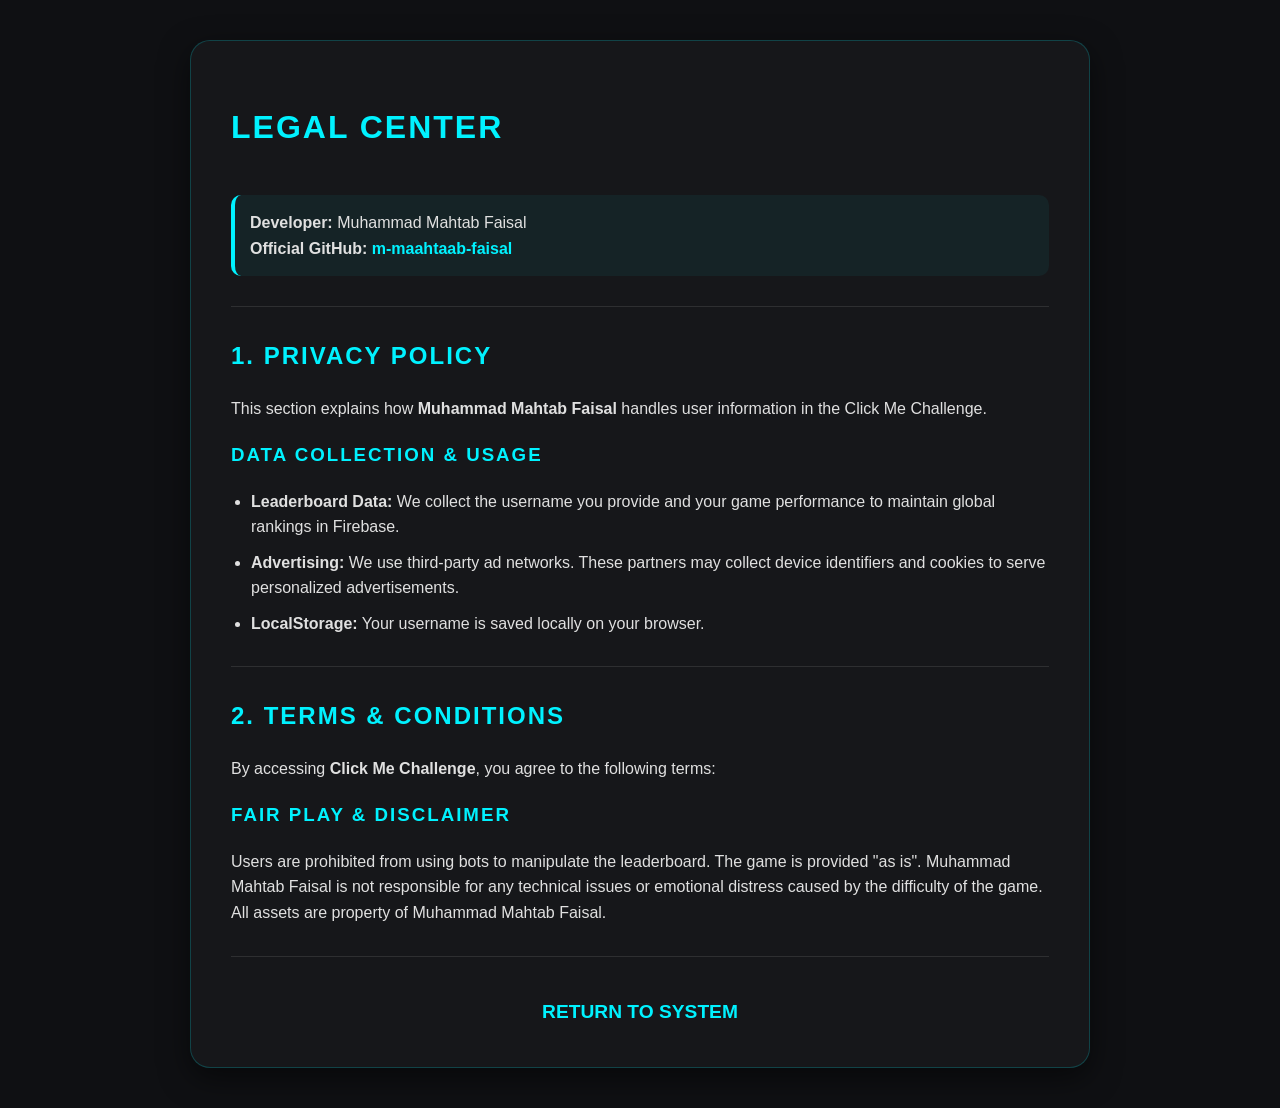
<file: privacy.html>
<!DOCTYPE html>
<html lang="en">
<head>
    <meta charset="UTF-8">
    <meta name="viewport" content="width=device-width, initial-scale=1.0">
    <title>Legal - Click Me Challenge</title>
    <style>
        body { font-family: 'Segoe UI', sans-serif; line-height: 1.6; background-color: #0f1013; color: #e0e0e0; padding: 40px; max-width: 900px; margin: auto; }
        h1, h2, h3 { color: #00f2ff; text-transform: uppercase; letter-spacing: 2px; }
        a { color: #00f2ff; text-decoration: none; font-weight: bold; border-bottom: 1px solid transparent; transition: 0.3s; }
        a:hover { border-bottom: 1px solid #00f2ff; }
        .container { background: rgba(255, 255, 255, 0.03); padding: 40px; border-radius: 20px; border: 1px solid rgba(0, 242, 255, 0.2); box-shadow: 0 10px 30px rgba(0,0,0,0.5); }
        .dev-box { background: rgba(0, 242, 255, 0.05); padding: 15px; border-radius: 10px; border-left: 4px solid #00f2ff; margin-bottom: 30px; }
        hr { border: 0; border-top: 1px solid rgba(255,255,255,0.1); margin: 30px 0; }
        ul { padding-left: 20px; } li { margin-bottom: 10px; }
    </style>
</head>
<body>
    <div class="container">
        <h1>Legal Center</h1>

        <div style="display: flex; justify-content: center; margin: 20px 0;">
            <script>
              atOptions = {
                'key' : 'bace2de2824853ea411ee35e419b4945',
                'format' : 'iframe',
                'height' : 250,
                'width' : 300,
                'params' : {}
              };
            </script>
            <script src="https://www.highperformanceformat.com/bace2de2824853ea411ee35e419b4945/invoke.js"></script>
        </div>

        <div class="dev-box">
            <strong>Developer:</strong> Muhammad Mahtab Faisal<br>
            <strong>Official GitHub:</strong> <a href="https://github.com/m-maahtaab-faisal" target="_blank">m-maahtaab-faisal</a>
        </div>
        <hr>
        <h2>1. Privacy Policy</h2>
        <p>This section explains how <strong>Muhammad Mahtab Faisal</strong> handles user information in the Click Me Challenge.</p>
        <h3>Data Collection & Usage</h3>
        <ul>
            <li><strong>Leaderboard Data:</strong> We collect the username you provide and your game performance to maintain global rankings in Firebase.</li>
            <li><strong>Advertising:</strong> We use third-party ad networks. These partners may collect device identifiers and cookies to serve personalized advertisements.</li>
            <li><strong>LocalStorage:</strong> Your username is saved locally on your browser.</li>
        </ul>
        <hr>
        <h2>2. Terms & Conditions</h2>
        <p>By accessing <strong>Click Me Challenge</strong>, you agree to the following terms:</p>
        <h3>Fair Play & Disclaimer</h3>
        <p>Users are prohibited from using bots to manipulate the leaderboard. The game is provided "as is". Muhammad Mahtab Faisal is not responsible for any technical issues or emotional distress caused by the difficulty of the game. All assets are property of Muhammad Mahtab Faisal.</p>
        <hr>
        <div style="text-align: center; margin-top: 40px;">
            <a href="index.html" style="font-size: 1.2rem;"> RETURN TO SYSTEM</a>
        </div>
    </div>

<script src="https://pl28971230.profitablecpmratenetwork.com/ff/ba/db/ffbadb334524e1f33e8a9a82da71f43d.js"></script>

</body>
</html>
</file>
